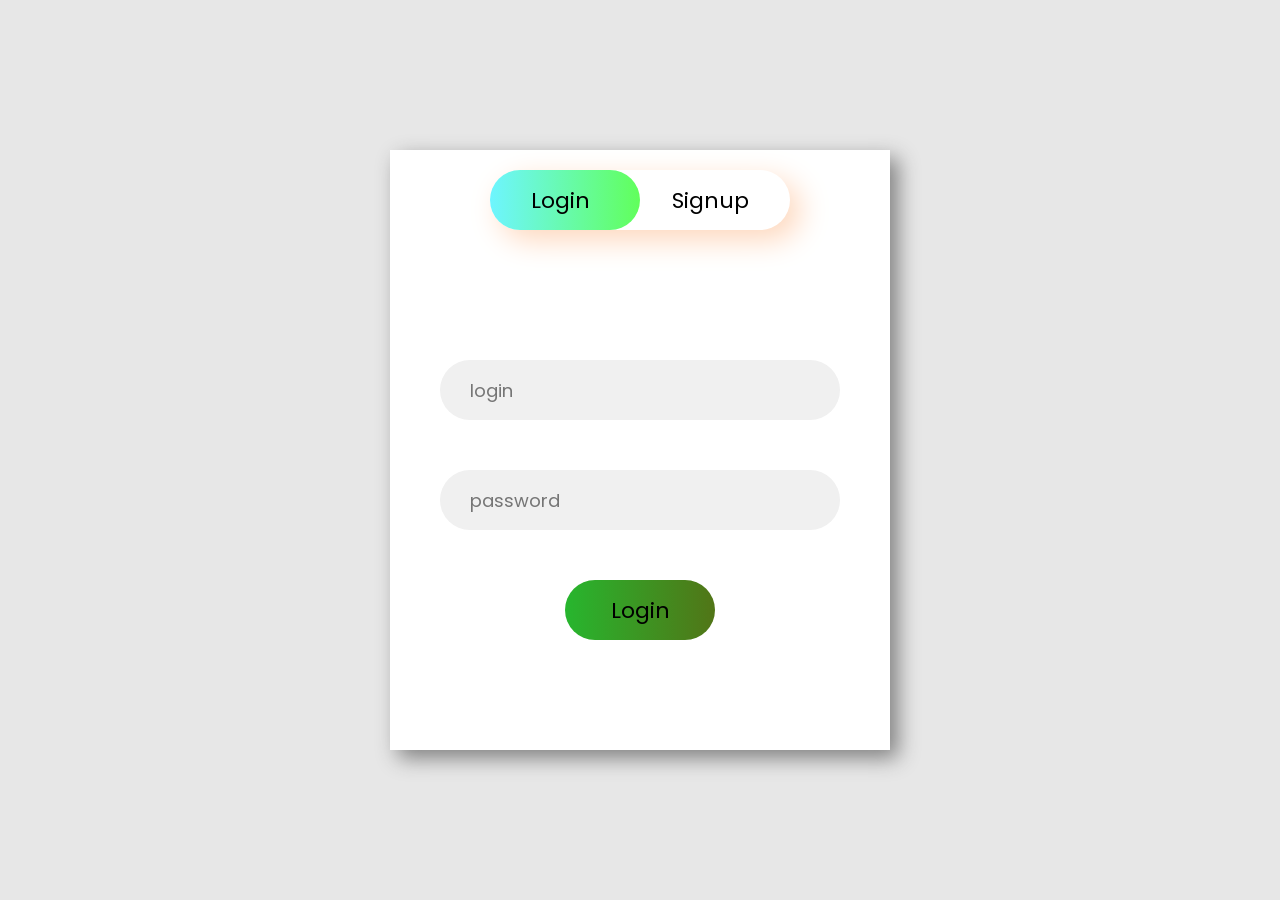
<file: ToDoList-main/frontend/public/account.html>
<!DOCTYPE html>
<html lang="en">
<head>
    <meta charset="UTF-8">
    <meta name="viewport" content="width=device-width, initial-scale=1.0">
    <link rel="stylesheet" href="account/account.css">
    <title>account page</title>
</head>
<body>
    <div class="container">
        <div class="slider"></div>
        <div class="btn">
            <button class="login_sl">Login</button>
            <button class="signup_sl">Signup</button>
        </div>
    
        <div class="form-section">
            <div class="login-box">
                <input id="input_login_login" type="email" class="email ele" placeholder="login"></input>
                <input id="input_login_password" type="password" class="password ele" placeholder="password"></input>
                <button class="logbtn">Login</button>
            </div>
    
            <div class="signup-box">
                <input id="input_signup_login" type="text" class="name ele" placeholder="Enter your login"></input>
                <input id="input_signup_email" type="email" class="email ele" placeholder="youremail@email.com"></input>
                <input id="input_signup_password" type="password" class="password ele" placeholder="password"></input>
                <button class="signbtn">Signup</button>
            </div>
        </div>
    </div>
    <script src="account/account.js"></script>
</body>
</html>
</file>
<file: ToDoList-main/frontend/public/account/account.css>
@import url("https://fonts.googleapis.com/css2?family=Poppins:ital,wght@0,100;0,200;0,300;0,400;0,500;0,600;0,700;0,800;0,900;1,100;1,200;1,300;1,400;1,500;1,600;1,700;1,800;1,900&display=swap");

* {
    margin: 0;
    padding: 0;
    box-sizing: border-box;
    font-family: "Poppins", sans-serif;
}

body {
    height: 100vh;
    width: 100vw;
    display: flex;
    justify-content: center;
    align-items: center;
    flex-direction: column;
    gap: 30px;
    background-color: rgb(231, 231, 231);
}

header {
    width: 100%;
    display: flex;
    flex-direction: column;
    align-items: center;
    justify-content: center;
    gap: 8px;
}

.heading {
    color: green;
}

.title {
    font-weight: 400;
    letter-spacing: 1.5px;
}

.container {
    height: 600px;
    width: 500px;
    background-color: white;
    box-shadow: 8px 8px 20px rgb(128, 128, 128);
    position: relative;
    overflow: hidden;
}

.btn {
    height: 60px;
    width: 300px;
    margin: 20px auto;
    box-shadow: 10px 10px 30px rgb(254, 215, 188);
    border-radius: 50px;
    display: flex;
    justify-content: space-around;
    align-items: center;
}

.login_sl,
.signup_sl {
    font-size: 22px;
    border: none;
    outline: none;
    background-color: transparent;
    position: relative;
    cursor: pointer;
}

.slider {
    height: 60px;
    width: 150px;
    border-radius: 50px;
    background-image: linear-gradient(to right,
            rgb(110, 245, 255),
            rgb(97, 255, 91));
    position: absolute;
    top: 20px;
    left: 100px;
    transition: all 0.5s ease-in-out;
}

.moveslider {
    left: 250px;
}

.form-section {
    height: 500px;
    width: 1000px;
    padding: 20px 0;
    display: flex;
    position: relative;
    transition: all 0.5s ease-in-out;
    left: 0px;
}

.form-section-move {
    left: -500px;
}

.login-box,
.signup-box {
    height: 100%;
    width: 500px;
    display: flex;
    flex-direction: column;
    align-items: center;
    justify-content: center;
    padding: 0px 40px;
}

.login-box {
    gap: 50px;
}

.signup-box {
    gap: 30px;
}

.ele {
    height: 60px;
    width: 400px;
    outline: none;
    border: none;
    color: rgb(77, 77, 77);
    background-color: rgb(240, 240, 240);
    border-radius: 50px;
    padding-left: 30px;
    font-size: 18px;
}

.logbtn,
.signbtn {
    height: 60px;
    width: 150px;
    border-radius: 50px;
    background-image: linear-gradient(to right,
            rgb(39, 182, 46),
            rgb(81, 117, 23));
    font-size: 22px;
    border: none;
    cursor: pointer;
}

/* For Responsiveness of the page */

@media screen and (max-width: 650px) {
    .container {
        height: 600px;
        width: 300px;
    }

    .title {
        font-size: 15px;
    }

    .btn {
        height: 50px;
        width: 200px;
        margin: 20px auto;
    }

    .login_sl,
    .signup_sl {
        font-size: 19px;
    }

    .slider {
        height: 50px;
        width: 100px;
        left: 50px;
    }

    .moveslider {
        left: 150px;
    }

    .form-section {
        height: 500px;
        width: 600px;
    }

    .form-section-move {
        left: -300px;
    }

    .login-box,
    .signup-box {
        height: 100%;
        width: 300px;
    }

    .ele {
        height: 50px;
        width: 250px;
        font-size: 15px;
    }

    .logbtn,
    .signbtn {
        height: 50px;
        width: 130px;
        font-size: 19px;
    }
}

@media screen and (max-width: 320px) {
    .container {
        height: 600px;
        width: 250px;
    }

    .heading {
        font-size: 30px;
    }

    .title {
        font-size: 10px;
    }

    .btn {
        height: 50px;
        width: 200px;
        margin: 20px auto;
    }

    .login_sl,
    .signup_sl {
        font-size: 19px;
    }

    .slider {
        height: 50px;
        width: 100px;
        left: 27px;
    }

    .moveslider {
        left: 127px;
    }

    .form-section {
        height: 500px;
        width: 500px;
    }

    .form-section-move {
        left: -250px;
    }

    .login-box,
    .signup-box {
        height: 100%;
        width: 250px;
    }

    .ele {
        height: 50px;
        width: 220px;
        font-size: 15px;
    }

    .logbtn,
    .signbtn {
        height: 50px;
        width: 130px;
        font-size: 19px;
    }
}
</file>
